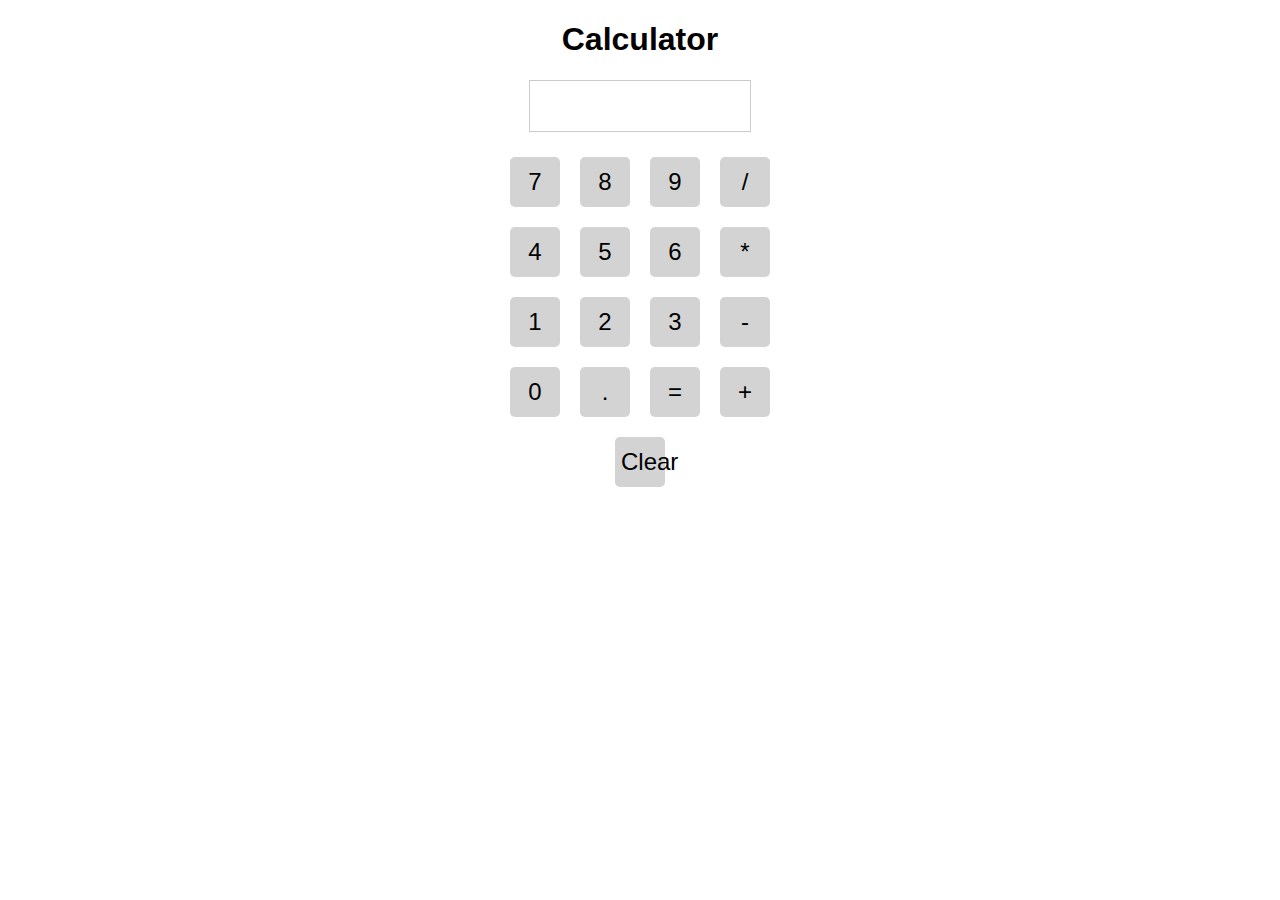
<file: task-2-calculator/index.html>
<!DOCTYPE html>
<html lang="en">
<head>
    <meta charset="UTF-8">
    <meta name="viewport" content="width=device-width, initial-scale=1.0">
    <title>Calculator</title>
    <link rel="stylesheet" href="style.css">
</head>
<body>
    <h1>Calculator</h1>
    <form>
        <input type="text" id="display" readonly>
        <table>
            <tr>
                <td><button type="button" value="7">7</button></td>
                <td><button type="button" value="8">8</button></td>
                <td><button type="button" value="9">9</button></td>
                <td><button type="button" value="/">/</button></td>
            </tr>
            <tr>
                <td><button type="button" value="4">4</button></td>
                <td><button type="button" value="5">5</button></td>
                <td><button type="button" value="6">6</button></td>
                <td><button type="button" value="*">*</button></td>
            </tr>
            <tr>
                <td><button type="button" value="1">1</button></td>
                <td><button type="button" value="2">2</button></td>
                <td><button type="button" value="3">3</button></td>
                <td><button type="button" value="-">-</button></td>
            </tr>
            <tr>
                <td><button type="button" value="0">0</button></td>
                <td><button type="button" value=".">.</button></td>
                <td><button type="button" value="=">=</button></td>
                <td><button type="button" value="+">+</button></td>
            </tr>
            <tr>
                <td colspan="4"><button type="button" value="C" class="Clear-btn">Clear</button></td>
            </tr>
        </table>
    </form>

    <script src="script.js"></script>
</body>
</html>
</file>
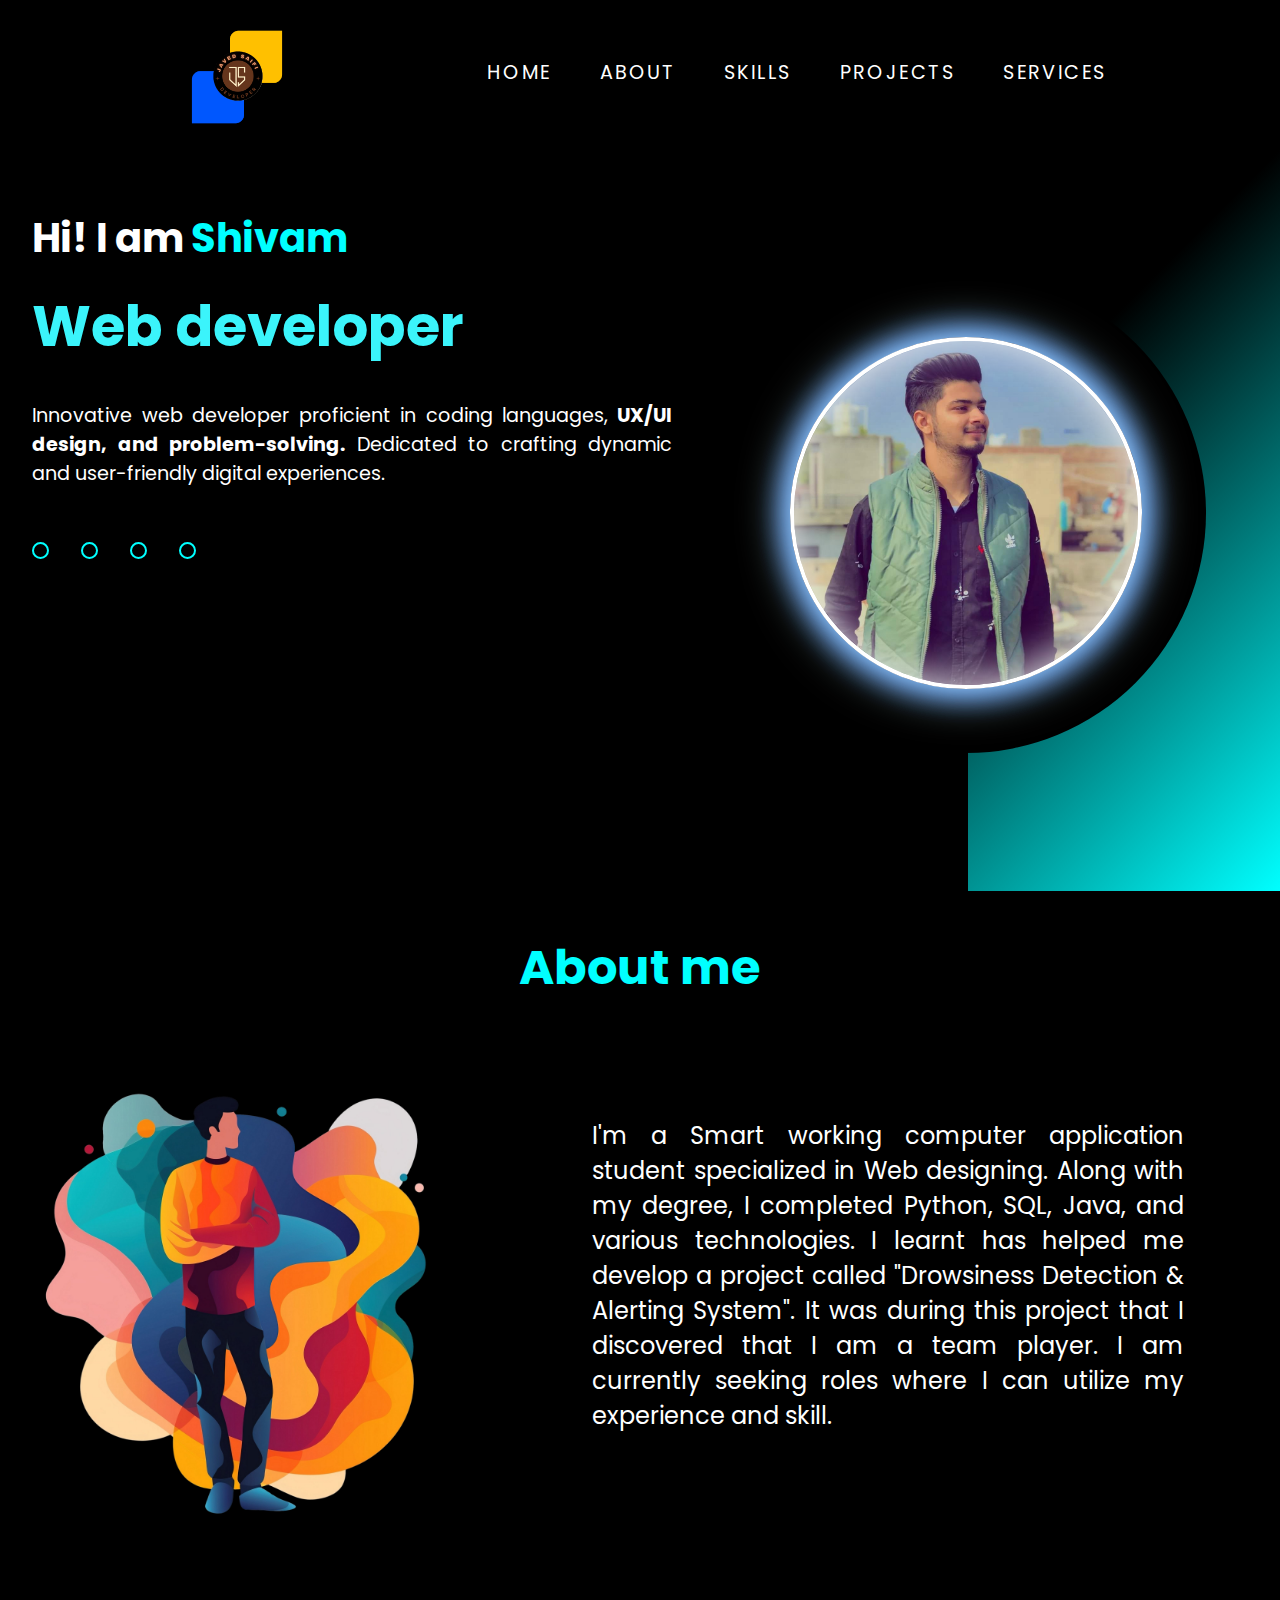
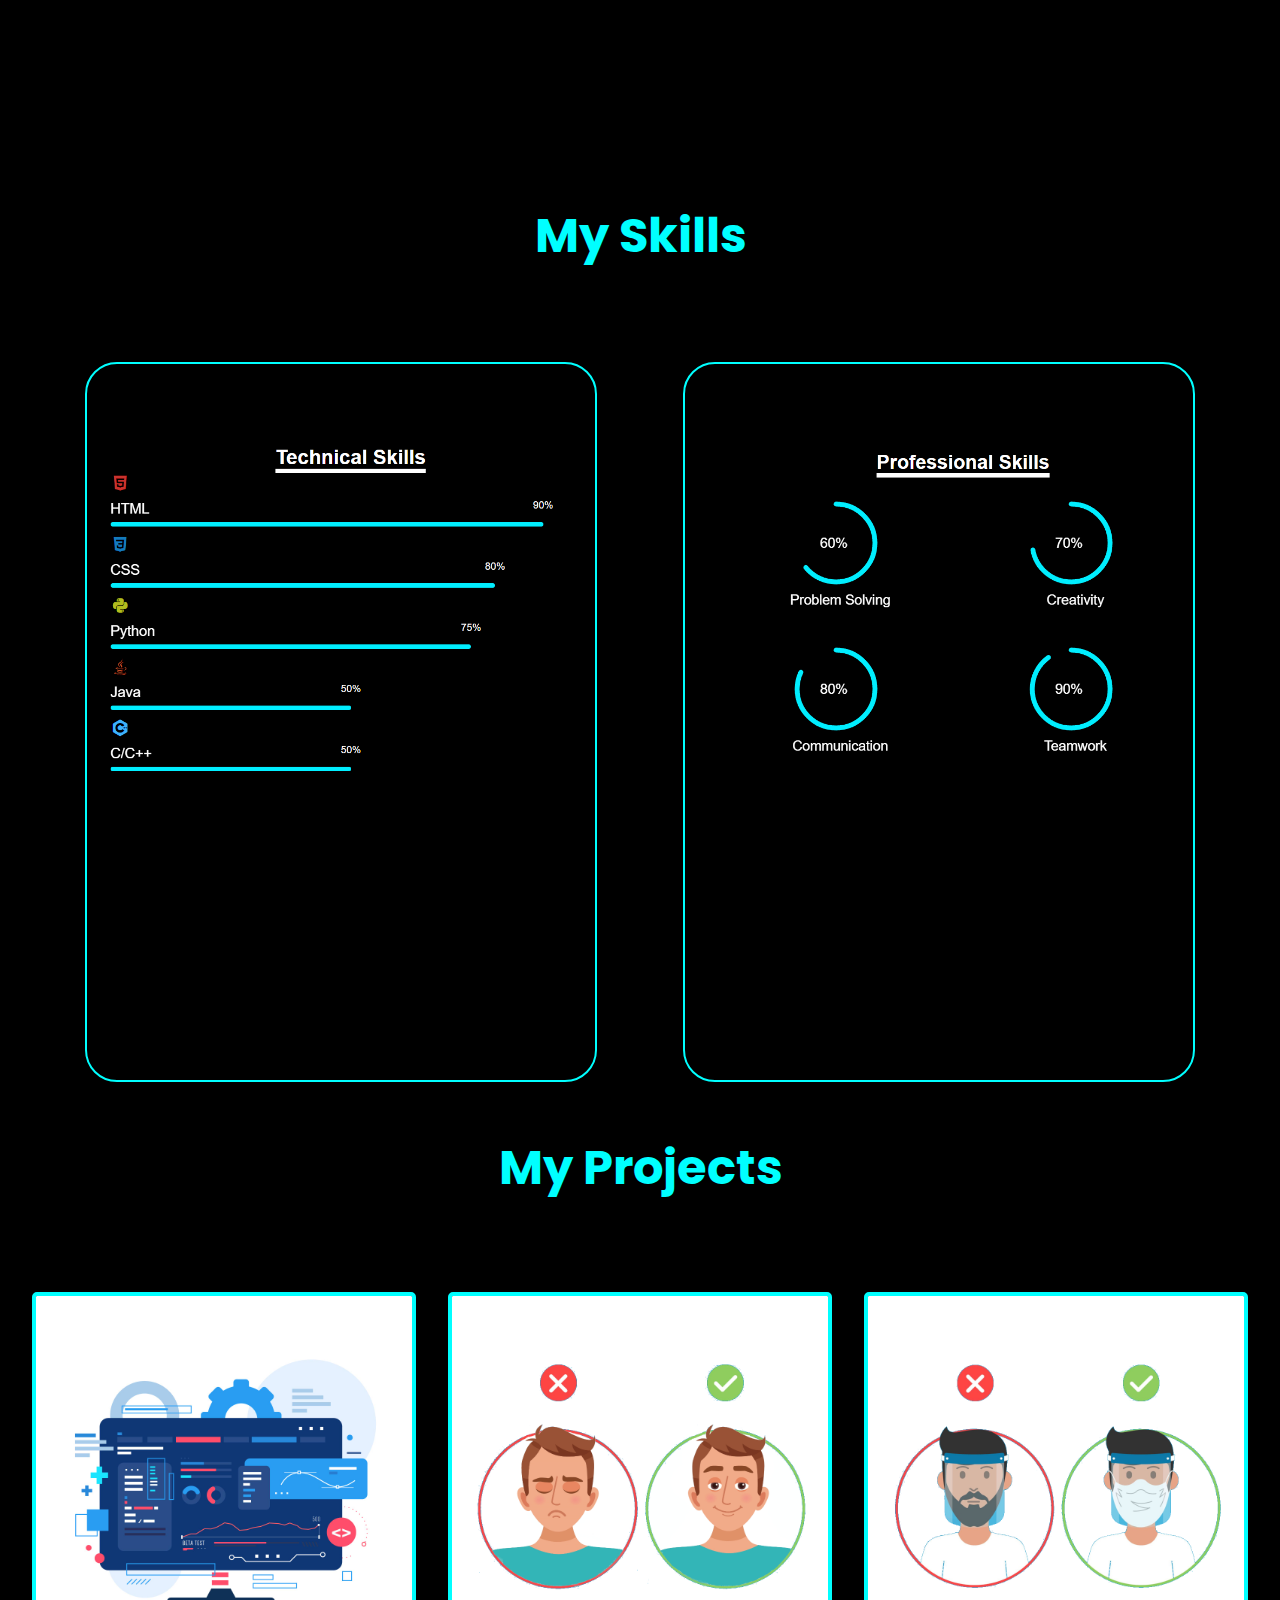
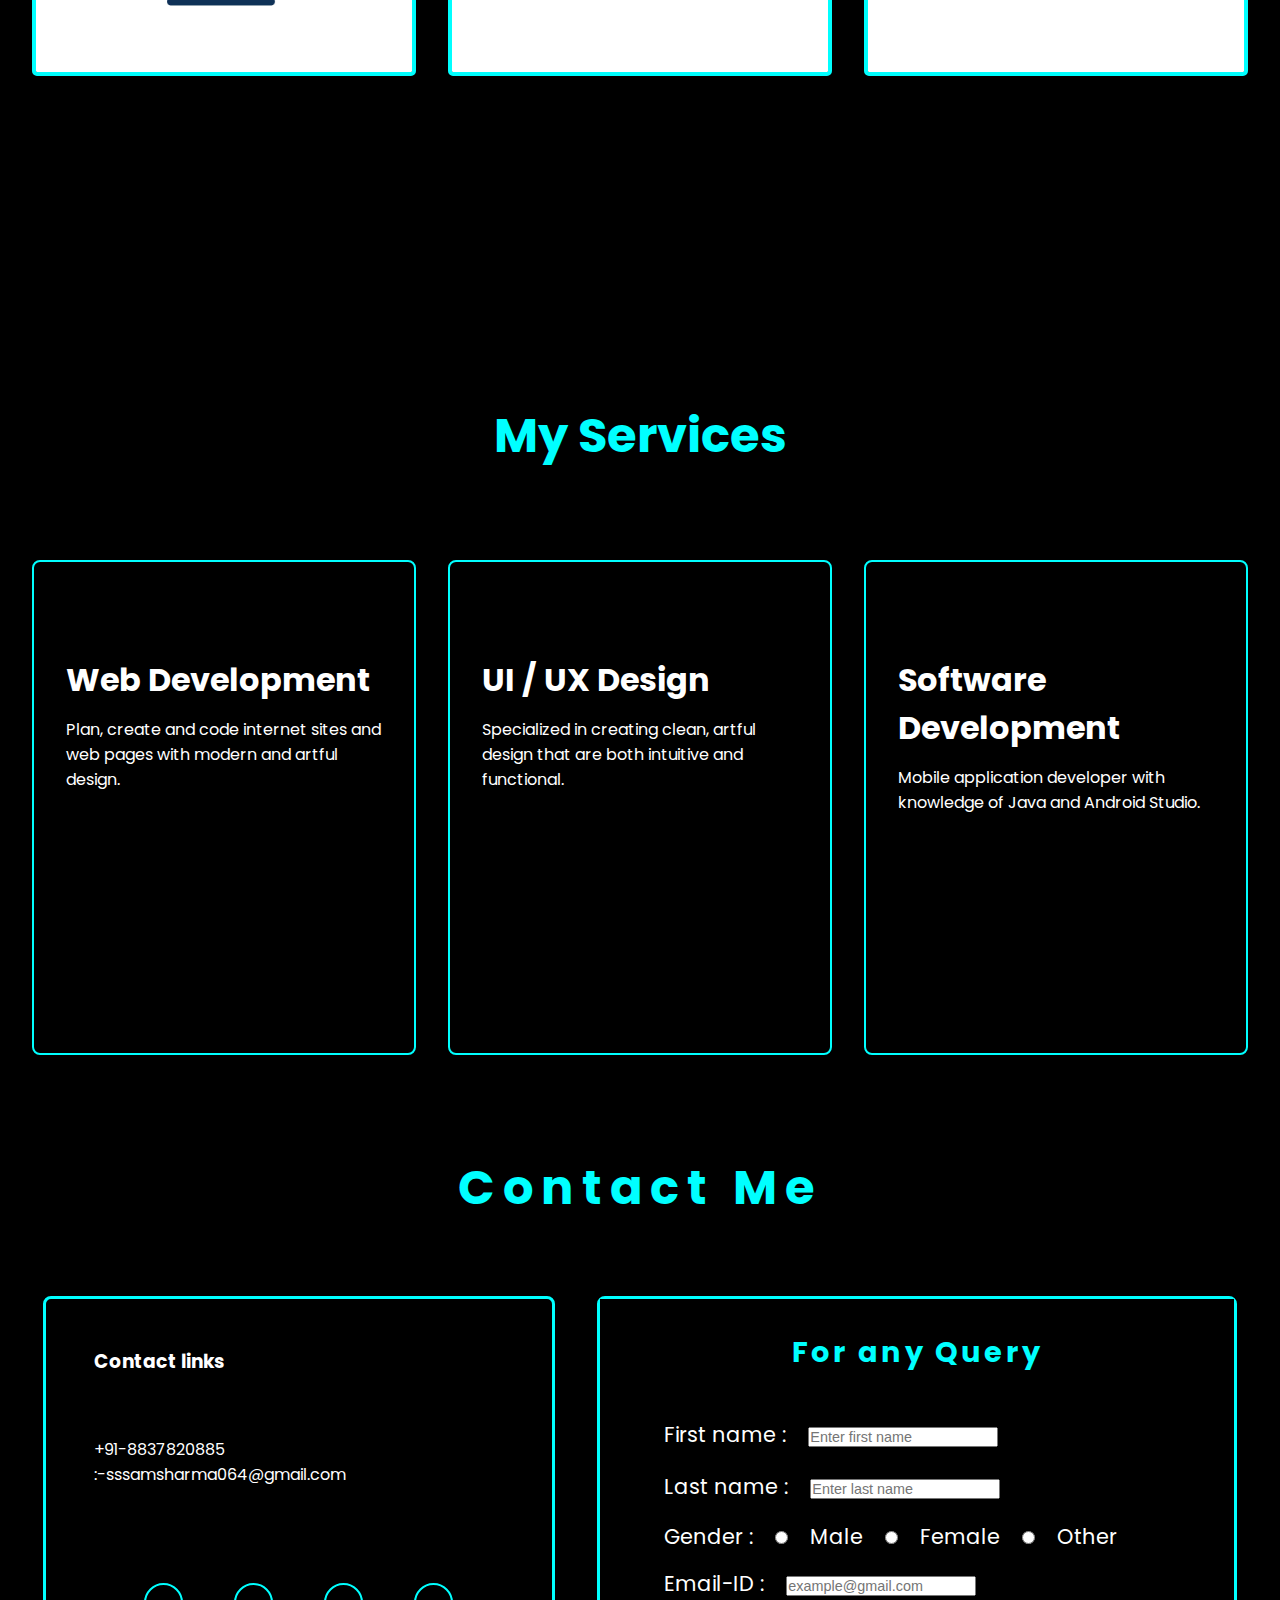
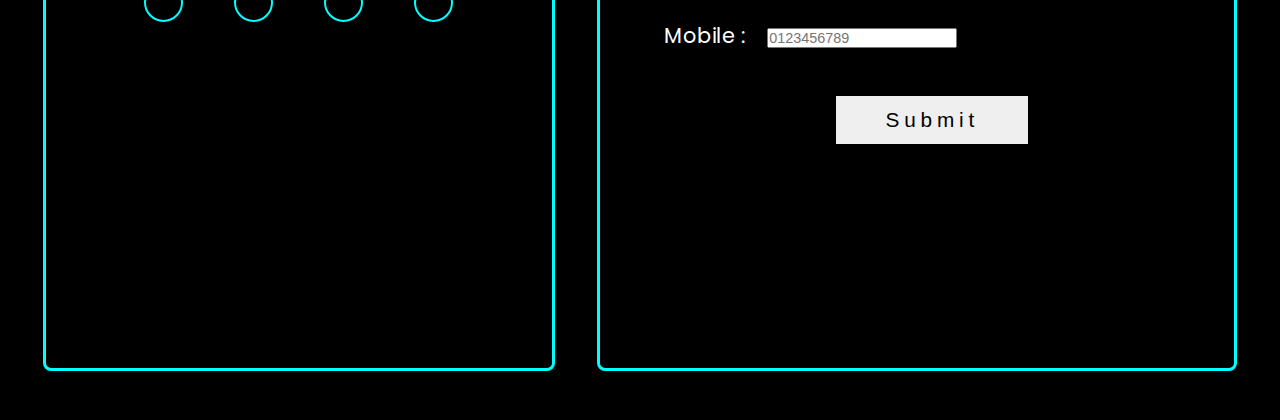
<file: task-3-portfolio/index.html>
<!DOCTYPE html>
<html lang="en">

<head>
    <meta charset="UTF-8">
    <meta name="viewport" content="width=device-width, initial-scale=1.0">
    <title>Javed.Portfolio</title>
    <link rel="stylesheet" href="style.css">
    <link rel="stylesheet" href="https://cdnjs.cloudflare.com/ajax/libs/font-awesome/6.6.0/css/all.min.css"
        integrity="sha512-Kc323vGBEqzTmouAECnVceyQqyqdsSiqLQISBL29aUW4U/M7pSPA/gEUZQqv1cwx4OnYxTxve5UMg5GT6L4JJg=="
        crossorigin="anonymous" referrerpolicy="no-referrer" />
</head>

<body>
    <header>
        <nav class="navbar">
            <div class="logo"><img src="image/mylogo.png" alt=""></div>
            <ul class="navlist">
                <li><a href="#home">Home</a></li>
                <li><a href="#about">About</a></li>
                <li><a href="#skills">skills</a></li>
                <li><a href="#projects">projects</a></li>
                <li><a href="#services">services</a></li>


            </ul>
            <div class="hamburger" id="hamburger">
                <div class="line"></div>
                <div class="line"></div>
                <div class="line"></div>
            </div>
        </nav>
    </header>
    <section class="hero-section">
        <div class="content">
            <h2>Hi! I am <span> Shivam </span> </h2>
            <h1>Web developer</h1>
            <p>Innovative web developer proficient in coding languages,<span> UX/UI design, and problem-solving.</span>
                Dedicated to
                crafting dynamic and user-friendly digital experiences.</p>
            <div class="icon">
                <i class="fa-brands fa-instagram"></i>
                <i class="fa-brands fa-linkedin-in"></i>
                <i class="fa-brands fa-twitter"></i>
                <i class="fa-brands fa-github"></i>

            </div>
        </div>

        <div class="design">
            <div class="circle"></div>
            <div class="circle"></div>

        </div>

    </section>
    <section class="about-section" id="about">
        <div class="about-content">
            <h2>About me</h2>
            <div class="about-me">
                <div class="about-image"><img src="image/about.png" alt=""></div>
                <p>I'm a Smart working computer application student specialized in Web designing.
                    Along with my degree, I completed Python, SQL, Java, and various technologies.
                    I learnt has helped me develop a project called "Drowsiness Detection & Alerting System". It was
                    during this project that I discovered that I am a team player. I am currently seeking roles where I
                    can utilize my experience and skill.</p>
                <div class="media">

                </div>
            </div>


        </div>
    </section>
    <section class="work-section" id="skills">
        <center>
            <h2>My Skills</h2>

        </center>
        <div class="skills-content">
            <div class="technical-skills">

                <div class="tech-img"><img src="image/technicalskills.png" alt=""></div>
            </div>

            <div class="perosnal-skills">
                <div class="personal-tech"><img src="image/personalSkill.png" alt=""></div>
            </div>
        </div>


    </section>
    <section class="project-section" id="projects">
        <h2>My Projects</h2>
        <div class="project-content">
            <div class="project-1">
                <img src="image/DA.png" alt="">
            </div>
            <div class="project-2">
                <img src="image/DD.png" alt="">
            </div>
            <div class="project-3">
                <img src="image/FMD.png" alt="">
            </div>
        </div>
    </section>
    <!-- -------------------------servicesss----------- -->
    <section class="services-section" id="services">
        <h2>My Services</h2>
        <div class="services-content">
            <div class="services-1">
                <i class="fa-solid fa-code"></i>
                <h3>Web Development</h3>
                <p>Plan, create and code internet sites and web pages with modern and artful design.</p>
            </div>
            <div class="services-2">
                <i class="fa-solid fa-cube"></i>
                <h3>UI / UX Design</h3>
                <p>Specialized in creating clean, artful design that are both intuitive and functional.</p>

            </div>
            <div class="services-3">
                <i class="fa-brands fa-android"></i>
                <h3>Software Development</h3>
                <p>Mobile application developer with knowledge of Java and Android Studio.</p>
            </div>
        </div>
    </section>
    <!-- -------------------contact------------ -->
    <section class="contact-section">
        <h2>Contact Me </h2>
        <div class="contact-content">
            <div class="contact-info">
                <h3>Contact links</h3>
                <div class="phone-num">
                    <i class="fa-solid fa-phone"></i>
                    <p>+91-8837820885</p>
                </div>
                <div class="phone-email">
                    <i class="fa-solid fa-envelope"></i>
                    <p>:-sssamsharma064@gmail.com</p>
                </div>
                
                <div class="contact-icon">
                    <i class="fa-brands fa-instagram"></i>
                    <i class="fa-brands fa-linkedin-in"></i>
                    <i class="fa-brands fa-twitter"></i>
                    <i class="fa-brands fa-github"></i>
    
                </div>
            </div>
            <div class="connect-us">
                <h2>For any Query</h2>
                <form action="" class="connect-us-form">
                    <div class="input"> First name : <input type="text" placeholder="Enter first name " required></div>
                    <div class="input"> Last name : <input type="text" placeholder="Enter last name" required></div>
                    <div class="input"> <label for="male">Gender :
                            <input type="radio" id="male" name="gender" value="male" required>
                            Male
                        </label>
                        <label for="female">
                            <input type="radio" id="female" name="gender" value="female" required>
                            Female
                        </label>
                        <label for="other">
                            <input type="radio" id="other" name="gender" value="other" required>
                            Other
                        </label>

                        <div class="input">Email-ID : <input type="email" placeholder="example@gmail.com" required>
                        </div>
                        <div class="input">Mobile : <input type="tel" required placeholder="0123456789"></div>

                        <button class="submit-btn">Submit</button>

                    </div>

                </form>

            </div>


        </div>
    </section>
<script src="script.js"></script>
</body>

</html>
</file>
<file: task-2-calculator/style.css>
body {
    font-family: Arial, sans-serif;
    text-align: center;
    background: white;
}

#display {
    width: 200px;
    height: 30px;
    font-size: 24px;
    text-align: right;
    padding: 10px;
    border: 1px solid #ccc;
}

table {
    border-collapse: collapse;
    display: flex;
    justify-content: center;
    align-items: center;
    margin-top: 15px;
    border-radius: 4px;
    
}


td {
    padding: 10px;
}

button[type="button"] {
    width: 50px;
    height: 50px;
    font-size: 24px;
    border: none;
    border-radius: 5px;
    background-color: lightgray;
    cursor: pointer;
}

button[type="button"]:hover {
    background-color: #ccc;
}

button[type="button"]:active {
    background-color: #aaa;
}
button .Clear-btn{
    width: 10px;
}
</file>
<file: task-3-portfolio/style.css>
@import url('https://fonts.googleapis.com/css2?family=Poppins:ital,wght@0,100;0,200;0,300;0,400;0,500;0,600;0,700;0,800;0,900;1,100;1,200;1,300;1,400;1,500;1,600;1,700;1,800;1,900&display=swap');
@import url('https://fonts.googleapis.com/css2?family=Playwrite+DK+Loopet:wght@100..400&family=Poppins:ital,wght@0,100;0,200;0,300;0,400;0,500;0,600;0,700;0,800;0,900;1,100;1,200;1,300;1,400;1,500;1,600;1,700;1,800;1,900&display=swap');

* {
    margin: 0;
    padding: 0;
    box-sizing: border-box;
}

:root {
    ---black: black;
    ---white: #fff;
    ---color: #3bf4fb;
    ---blue: #3877ff;
    ---grey: #363537;

}

html {
    scroll-behavior: smooth;
    font-family: "Poppins", sans-serif;
    background-color: var(---black);
}

/* --------------------------------------------------NAVBAR-------------- */
h2 {
    color: aqua;

}

.navbar {
    height: 16vh;
    width: 100%;
    display: flex;
    background: var(---black);
    justify-content: space-around;
    align-items: center;
    position: sticky;
}

.logo img {
    width: 8rem;
    padding-top: 1rem;
}

.navlist {
    display: flex;
    gap: 3rem;
    margin-left: -10rem;
}

ul li {
    list-style: none;

}

ul li a {
    font-size: 1.2rem;
    text-decoration: none;
    text-transform: uppercase;
    color: var(---white);
    letter-spacing: .16rem;
}

.navlist li a:hover{
    color: aqua;
    
}



.hamburger {
    display: none;
    cursor: pointer;
}

.line {
    width: 2.5rem;
    height: .35rem;
    background: rgb(31, 30, 30);
    margin: .21rem;
    border-radius: 1rem;
}

/* -----------------------------hero section------------- */

.hero-section {
    background: var(---black);
    width: 100%;
    height: 84vh;
    display: flex;
}

.content {
    width: 75%;
    margin-left: 2rem;

}

.content h2 {
    padding-top: 4rem;
    font-size: 2.5rem;
    color: var(---white);
}

.content h2 span {
    color: aqua;


}

.content h1 {
    margin-top: 1rem;
    color: var(---color);
    font-size: 3.5rem;
}

.content p {
    width: 40rem;
    margin-top: 2rem;
    font-size: 1.2rem;
    text-align: justify;
    color: var(---white);
}

.content span {
    font-weight: bold;

}

.icon {
    display: flex;
    font-size: 1rem;
    color: var(---white);
    margin-top: 3.4rem;
    justify-content: start;
    gap: 2rem;
    /* border: 2px solid aqua; */
    /* cursor: pointer; */

}

.icon i {
    border: 2px solid aqua;
    border-radius: 50%;
    padding: .41rem;
    transition: transform .3s ease-in-out;
}

.icon .fa-brands:hover {
    cursor: pointer;
    background: linear-gradient(white, var(---blue));
    -webkit-background-clip: text;
    -webkit-text-fill-color: transparent;
    box-shadow:
        0 0 2rem rgb(192, 242, 242),
        0 0 1rem #3877ff,
        0 0 1rem #3877ff
}

.icons .fa-brands {
    border: 2px solid aqua;

}


.design {
    width: 25%;
    height: 83vh;
    background: linear-gradient(-45deg, aqua, black 70%)
}

.design .circle {
    aspect-ratio: 1;
    position: absolute;
    border-radius: 50%;
    top: 57%;
    left: 75.5%;
    transform: translate(-50%, -50%);


}


.circle:nth-child(1) {
    background: linear-gradient(90deg, transparent 50%, var(---black) 50%);
    width: 30rem;
    border: none;
}

.circle:nth-child(2) {
    background-image: url(image/pic.jpg);
    width: 22rem;
    background-size: 100%;
    background-repeat: no-repeat;
    border: .3rem solid white;
    box-shadow:
        0 0 3rem rgb(192, 242, 242),
        inset 0 0 3rem #fff,
        0 0 2rem #3877ff,
        0 0 2rem #3877ff
}




/* ----------------------------section-about---------- */

.about-section {
    height: 100vh;
    width: 100%;
    background: var(---black);
    color: var(---white);
}

.about-content h2 {
    height: 12vh;
    display: flex;
    justify-content: center;
    /* background: green; */
}

.about-content h2 {
    font-size: 3rem;
    padding-top: 2rem;

}

.about-me {
    display: flex;
    justify-content: center;
    align-items: center;

}

.about-image {
    width: 50%;
}

.about-image img {

    width: 30rem;
    margin-top: 3rem;

}

.about-me p {
    width: 50%;
    /* line-height: 2.5rem; */
    font-size: 1.5rem;
    margin-right: 6rem;
    /* text-justify: inter-word; */
    text-align: justify;

}

/* --------------------------------worksection-------- */

.work-section {
    width: 100%;
    height: 100vh;
    background: var(---black);
}

.work-section center h2 {
    height: 18vh;
    /* background: red; */
    font-size: 3rem;
}

.skills-content {
    display: flex;
    justify-content: space-evenly;
}

.technical-skills {
    width: 40%;
    border: 2px solid aqua;
    border-radius: 2rem;
    height: 80vh;

}

.tech-img img {
    width: 30rem;
    margin-top: 5rem;


}

.technical-skills h2 {
    margin-top: 3rem;
    margin-left: 35%;
}

.perosnal-skills {
    width: 40%;
    border: 2px solid aqua;
    border-radius: 2rem;
    height: 80vh;
}

.personal-tech img {
    width: 25rem;
    margin-top: 5rem;
    margin-left: 4rem;
}

/* ---------------------------project-section=---------------- */
.project-section {
    height: 100vh;
    width: 100%;
    /* background: #573280; */
}

.project-section h2 {
    height: 16vh;
    /* background: red; */
    font-size: 3rem;
    text-align: center;
    padding: 2rem;

}

.project-content {
    display: flex;
    justify-content: space-evenly;
    /* align-items: center; */

}

.project-1,
.project-2,
.project-3 {
    width: 30%;
    /* background: green; */
    height: 60.8vh;
    margin-top: 3rem;
    border-radius: 4px;


}

.project-1 img {
    width: 24rem;
    border: 4px solid aqua;
    border-radius: 5px;
}

.project-2 img {
    width: 24rem;
    border: 4px solid aqua;
    border-radius: 5px;
}

.project-3 img {
    width: 24rem;
    border: 4px solid aqua;
    border-radius: 5px;
}

/* -----------------------servicessssssssss---------- */

.services-section {
    height: 80vh;
    width: 100%;
    background: black;

}

.services-section h2 {
    height: 16vh;
    font-size: 3rem;
    text-align: center;
    padding: -3rem;
}

.services-content {
    display: flex;
    justify-content: space-evenly;
}

.services-1,
.services-2,
.services-3 {
    width: 30%;
    background: black;
    color: white;
    height: 55vh;
    margin-top: 1rem;
    display: flex;
    flex-direction: column;
    padding: 3rem 2rem;
    border: 2px solid aqua;
    border-radius: 8px;


}

.services-content i {
    font-size: 3rem;
    padding-top: 1rem;

}

.services-content h3 {
    font-size: 2rem;
    padding-top: 1.9rem;
}

.services-content p {
    font-size: 1rem;
    padding-top: .8rem;
}

/* ---------------------contact------------- */

.contact-section {
    height: 100vh;
    width: 100%;
    background: black;
}

.contact-section h2 {
    height: 16vh;
    font-size: 3rem;
    text-align: center;
    padding-top: 2rem;
    letter-spacing: .5rem;
    background: black;
}

.contact-content {
    display: flex;
    justify-content: space-evenly;

}

.contact-info {
    height: 75vh;
    width: 40%;
    background: black;
    margin-top: 2rem;
    padding: 3rem;
    border: 3px solid aqua;
    border-radius: 8px;
    color: white;

}

.contact-info h3 {
    height: 10vh;
}

.phone-num,
.phone-email {
    display: flex;
    align-items: center;

}

.contact-icon {
    display: flex;
    flex-direction: row;
    font-size: 3rem;
    justify-content: space-evenly;
    margin-top: 6rem;

    /* border: 2px solid aqua; */
}

.contact-icon .fa-brands {
    border: 2px solid aqua;
    border-radius: 50%;
    padding: 1.1rem;

}

.contact-icon .fa-brands:hover,
.submit-btn:hover {
    cursor: pointer;
    background: linear-gradient(white, var(---blue));
    -webkit-background-clip: text;
    -webkit-text-fill-color: transparent;
    box-shadow:
        0 0 2rem rgb(192, 242, 242),
        0 0 1rem #3877ff,
        0 0 1rem #3877ff
}

.connect-us {
    height: 75vh;
    width: 50%;
    background: black;
    color: white;
    margin-top: 2rem;
    border: 3px solid aqua;
    border-radius: 8px;


}

.connect-us h2 {
    /* padding-bottom: 2rem; */
    height: 4rem;
    font-size: 1.8rem;
    letter-spacing: .2rem;
    text-align: center;
    background: black;


}

.connect-us-form {
    /* margin-top: 3rem; */
    display: flex;
    flex-direction: column;
    padding: 3rem 4rem;
}

.input {
    font-size: 1.3rem;
}

.input input {
    font-size: .9rem;
    margin: 1rem;
}

.submit-btn {
    align-items: center;
    margin-top: 2rem;
    margin-left: 34%;
    width: 12rem;
    height: 3rem;
    font-size: 1.3rem;
    letter-spacing: .3rem;
    border: none;
}















@media screen and (max-width:500px) {
    /* ------------------------navbar--------------- */

    .navbar {
        /* background: var(---black); */
        height: 14vh;
        aspect-ratio: 1;
        display: flex;
        justify-content: space-around;
        align-items: center;
    }

    .logo {
        margin-bottom: 1rem;
        margin-right: 7rem;

    }

    .hamburger {
        display: block;
        margin-left: 3rem;

    }

    .line {
        background: white;
    }

    .navlist {
        display: none;
    }

    .content {
        margin-left: 1.5rem;

    }

    .hero-section {
        height: 86vh;
    }

    .content p {
        width: 23rem;
    }

    /* -------------------------hero-section----------- */
    .content p {
        /* border: 2px solid red; */
        margin-top: 3rem;
        font-size: 1.2rem;
    }

    /* ---------------------------about sectionn----------- */

    .about-me {
        flex-direction: column;
        justify-content: center;
        align-items: center;

    }

    .about-image img {
        height: 50%;
        width: 100%;
    }

    .about-me p {
        width: 100%;
        height: 50vh;
        margin-left: 7rem;
        padding: 1rem;
        /* margin-top: 5rem; */
        font-size: 1.4em;
        line-height: 2.4rem;
    }

    .design {
        visibility: hidden;
    }

    .work-section center h2 {
        height: 14vh;
        /* background: red; */
        font-size: 2rem;
    }

    .skills-content {
        flex-direction: column;
        justify-content: space-evenly;
        align-items: center;
    }

    .skills-content .technical-skills,
    .perosnal-skills {
        height: 38vh;
        width: 80%;
    }

    .tech-img img {
        width: 20rem;
        /* margin-bottom: 3rem; */
    }

    .personal-tech img {
        width: 18rem;
        margin-left: 1rem;
    }

    /* ------------------------------------project section--------- */
    .project-section {
        height: 158vh;
    }

    .project-section h2 {
        height: 10vh;
        font-size: 2rem;
    }

    .project-content {
        flex-direction: column;
        justify-content: space-evenly;
        align-items: center;
        gap: 8rem;

    }

    .project-1,
    .project-2,
    .project-3 {
        aspect-ratio: 1;
        width: 90%;
        height: 28vh;
        border: 4px solid aqua;

    }

    /* ----------------------------servicesss-------- */
    .services-section h2 {
        padding-top: 0;
        height: 8vh;
    }

    .services-content {
        flex-direction: column;
        height: 20vh;

    }

    .project-1,
    .project-2,
    .project-3 {
        height: 20vh;
    }
}
</file>
